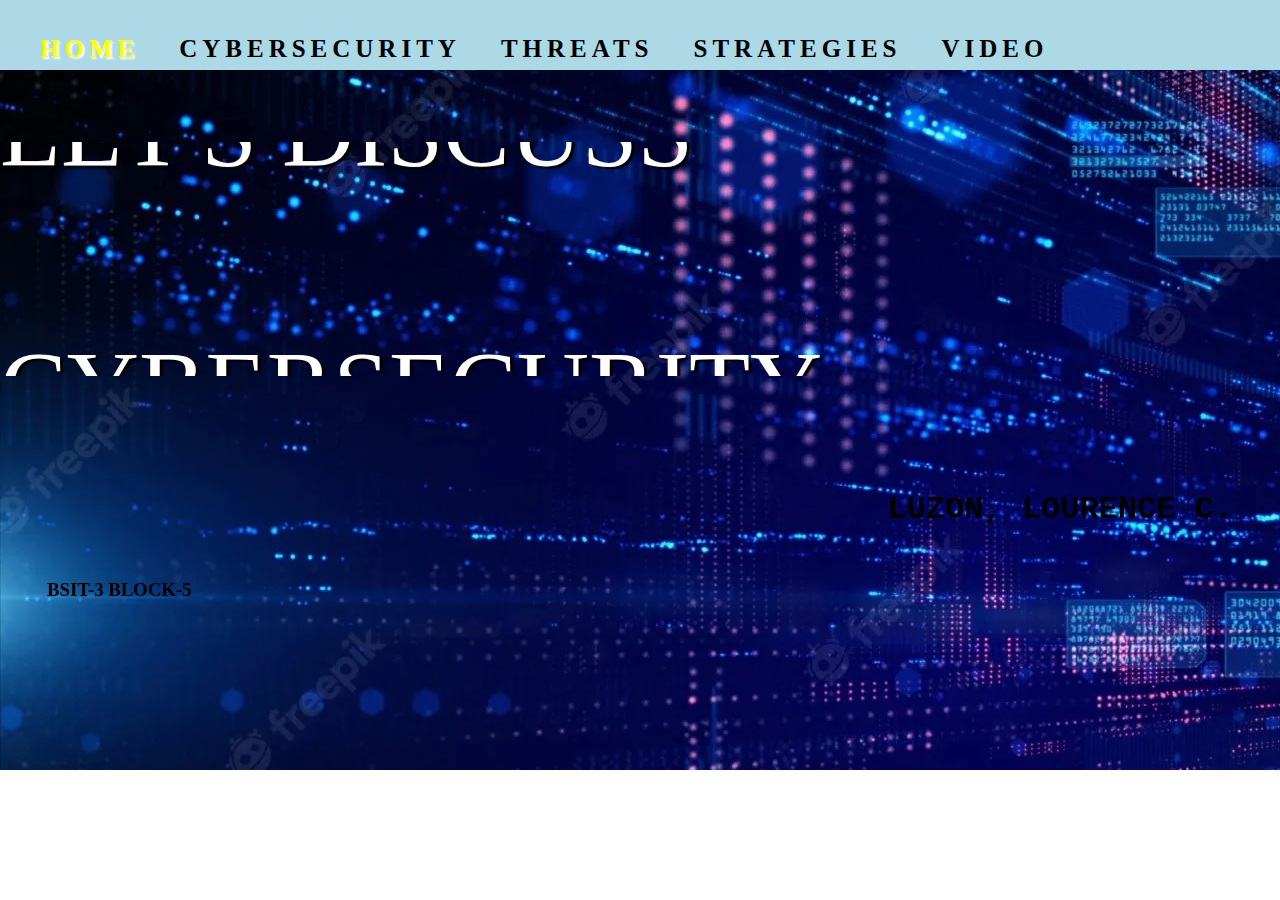
<file: index.html>
<!DOCTYPE html>
<html>
<head>
	<title>Home</title>
	<link rel="stylesheet" type="text/css" href="css/index.css">
</head>
<body>
 	

 	<div class="sechead">
 		<a href="index.html"><ul class="active">HOME</ul>
 		<a href="cyber.html"><ul>CYBERSECURITY</ul></a>
 		<a href="threats.html"><ul>THREATS</ul></a>
 		<a href="strategies.html"><ul>STRATEGIES</ul></a>
 		<a href="video.html"><ul>VIDEO</ul></a>
 	</div>

 	<div class="thirdhead">
 		<br>
 		<br>
 		<br>
 		<br>
 		<center>
 			<marquee direction=down><p class="welcome">LET'S DISCUSS<br></p></marquee>
 			<marquee direction=up><p class="welcome">CYBERSECURITY<br></p></marquee>
 			<br>
 			<br>
 			<br>
 			<br>
 			<br>
 			<br>
   <h1> <marquee direction="left" 
        behavior="alternate" > LUZON, LOURENCE C.</marquee></h1>
    <marquee direction="right" 
        behavior="alternate" >
       <h3>BSIT-3 BLOCK-5</h3>
    </marquee>
 		
 		</center>
 		
 	</div>
</body>
</html>
</file>
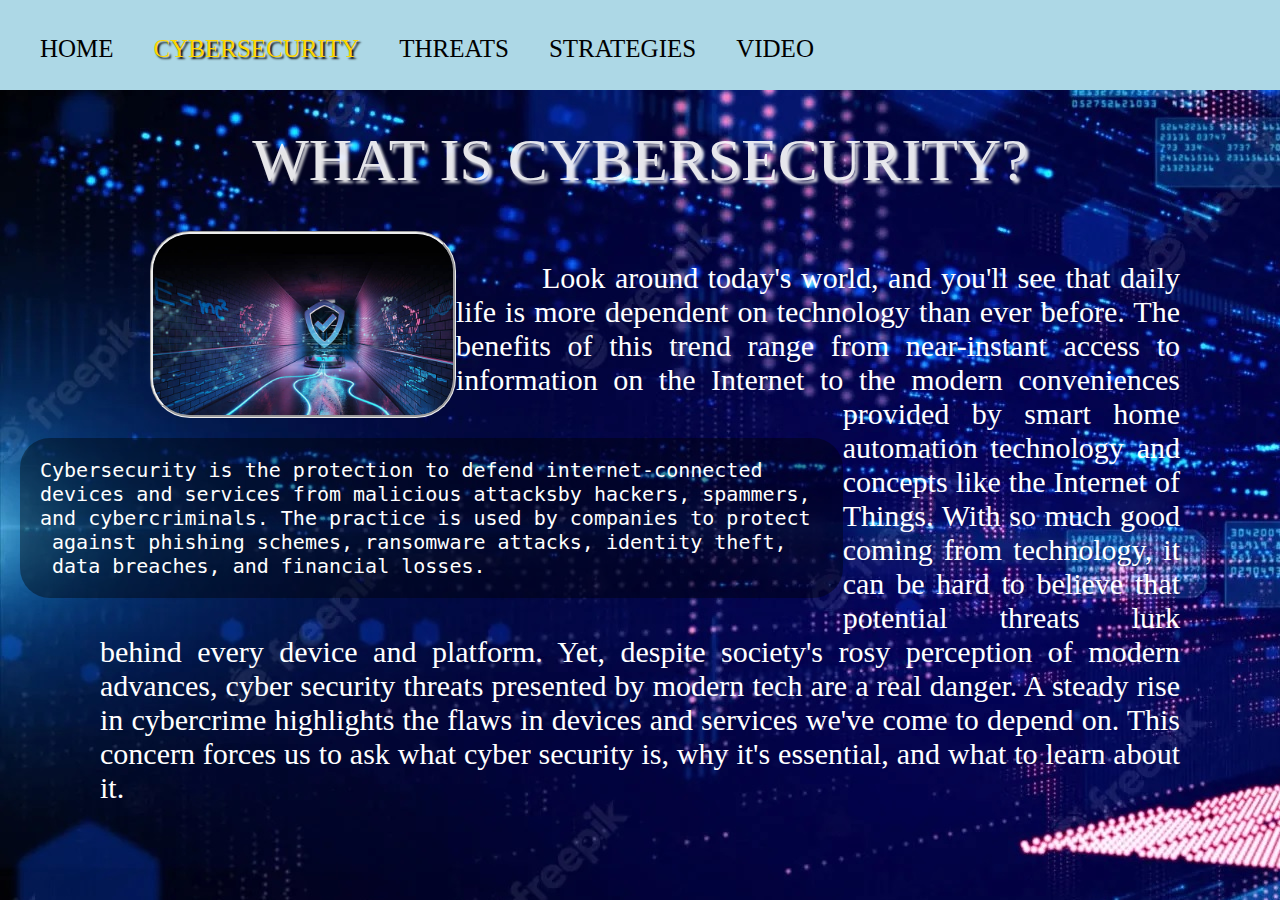
<file: cyber.html>
<!DOCTYPE html>
<html>
<head>
	<title>CYBER</title>
	<link rel="stylesheet" type="text/css" href="css/cyber.css">
</head>
<body>
 	
 	<div class="sechead">
 		<a href="index.html"><ul>HOME</ul>
 		<a href="cyber.html"><ul class="active">CYBERSECURITY</ul></a>
 		<a href="threats.html"><ul>THREATS</ul></a>
 		<a href="strategies.html"><ul>STRATEGIES</ul></a>
 		<a href="video.html"><ul>VIDEO</ul></a>
 	</div>
 	
 	
 	
 	<br><br>
 	<div class=>
 	 	<p class="my">WHAT IS CYBERSECURITY?</p>
 	 	<br><br>
 	  	<img src="gallery/bebe.jpg" class="ab">

<pre class="name">
Cybersecurity is the protection to defend internet-connected <br>devices and services from malicious attacksby hackers, spammers, <br>and cybercriminals. The practice is used by companies to protect<br> against phishing schemes, ransomware attacks, identity theft,<br> data breaches, and financial losses.
</pre>

 <p class="im">&nbsp;&nbsp;&nbsp;&nbsp;&nbsp;&nbsp;&nbsp;&nbsp;&nbsp;Look around today's world, and you'll see that daily life is more dependent on technology than ever before. The benefits of this trend range from near-instant access to information on the Internet to the modern conveniences provided by smart home automation technology and concepts like the Internet of Things.

With so much good coming from technology, it can be hard to believe that potential threats lurk behind every device and platform. Yet, despite society's rosy perception of modern advances, cyber security threats presented by modern tech are a real danger.

A steady rise in cybercrime highlights the flaws in devices and services we've come to depend on. This concern forces us to ask what cyber security is, why it's essential, and what to learn about it.
</p>
</div>
 	
 	
</body>
</html>
</file>
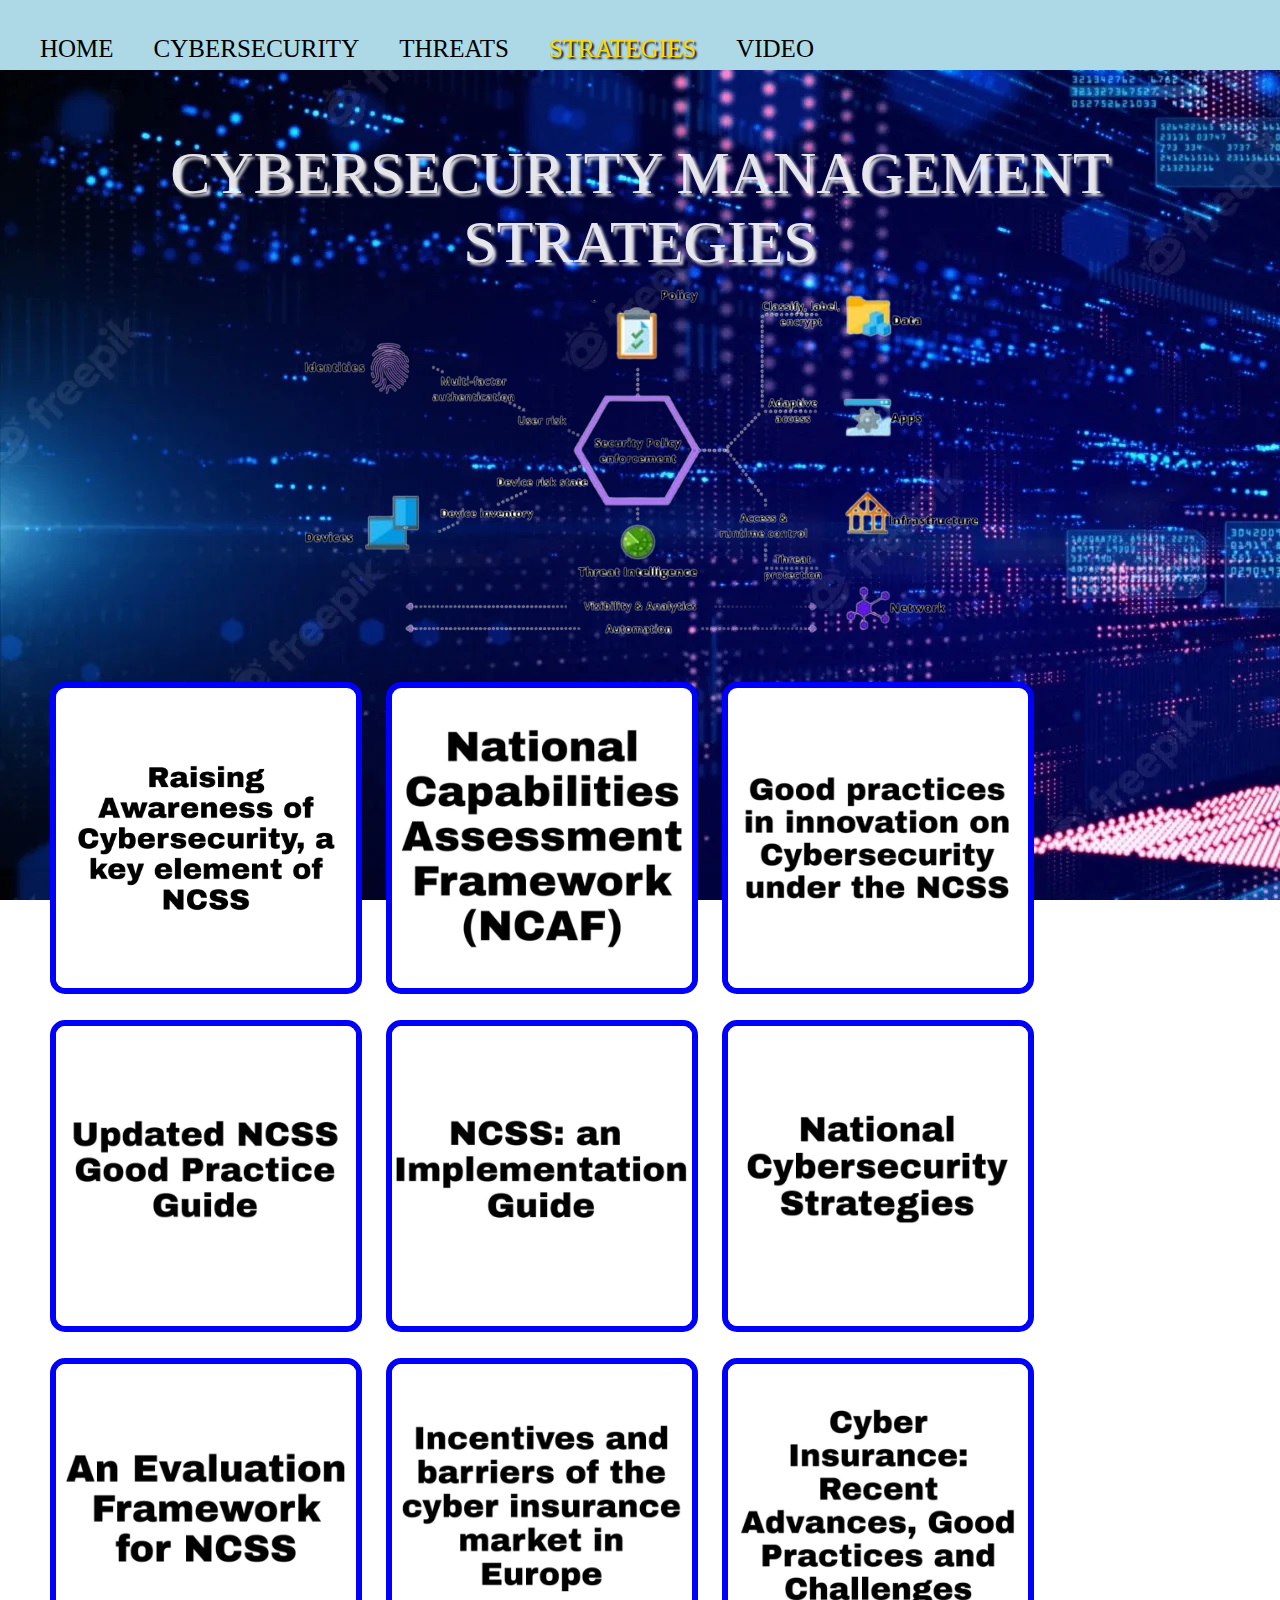
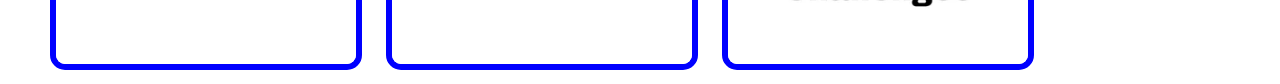
<file: strategies.html>
<!DOCTYPE html>
<html>
<head>
	<title>STRATEGIES</title>
	<link rel="stylesheet" type="text/css" href="css/strategies.css">
</head>
<body>
 	
 	<div class="sechead">
 		<a href="index.html"><ul>HOME</ul>
 		<a href="cyber.html"><ul>CYBERSECURITY</ul></a>
 		<a href="threats.html"><ul>THREATS</ul></a>
 		<a href="strategies.html"><ul class="active">STRATEGIES</ul></a>
    <a href="video.html"><ul>VIDEO</ul></a>
  </div>
 	</div>
 	
  <div class=>
    <p class="my">   <br>CYBERSECURITY MANAGEMENT STRATEGIES</p>
    <center><img src="gallery/11-removebg-preview.png" class="img"></center>
   <div class="holder">
    <a href="gallery/1.jpg" target="_new"><img src="gallery/1.jpg" class="gallery"></a>
    <a href="gallery/2.jpg" target="_new"><img src="gallery/2.jpg" class="gallery"></a>
    <a href="gallery/3.jpg" target="_new"><img src="gallery/3.jpg" class="gallery"></a>
    <a href="gallery/4.jpg" target="_new"><img src="gallery/4.jpg" class="gallery"></a>
    <a href="gallery/5.jpg" target="_new"><img src="gallery/5.jpg" class="gallery"></a>
    <a href="gallery/6.jpg" target="_new"><img src="gallery/6.jpg" class="gallery"></a>
    <a href="gallery/7.jpg" target="_new"><img src="gallery/7.jpg" class="gallery"></a>
    <a href="gallery/8.jpg" target="_new"><img src="gallery/8.jpg" class="gallery"></a>
    <a href="gallery/9.jpg" target="_new"><img src="gallery/9.jpg" class="gallery"></a>
    
    
  </div>
 </div>



</body>
</html>
</file>
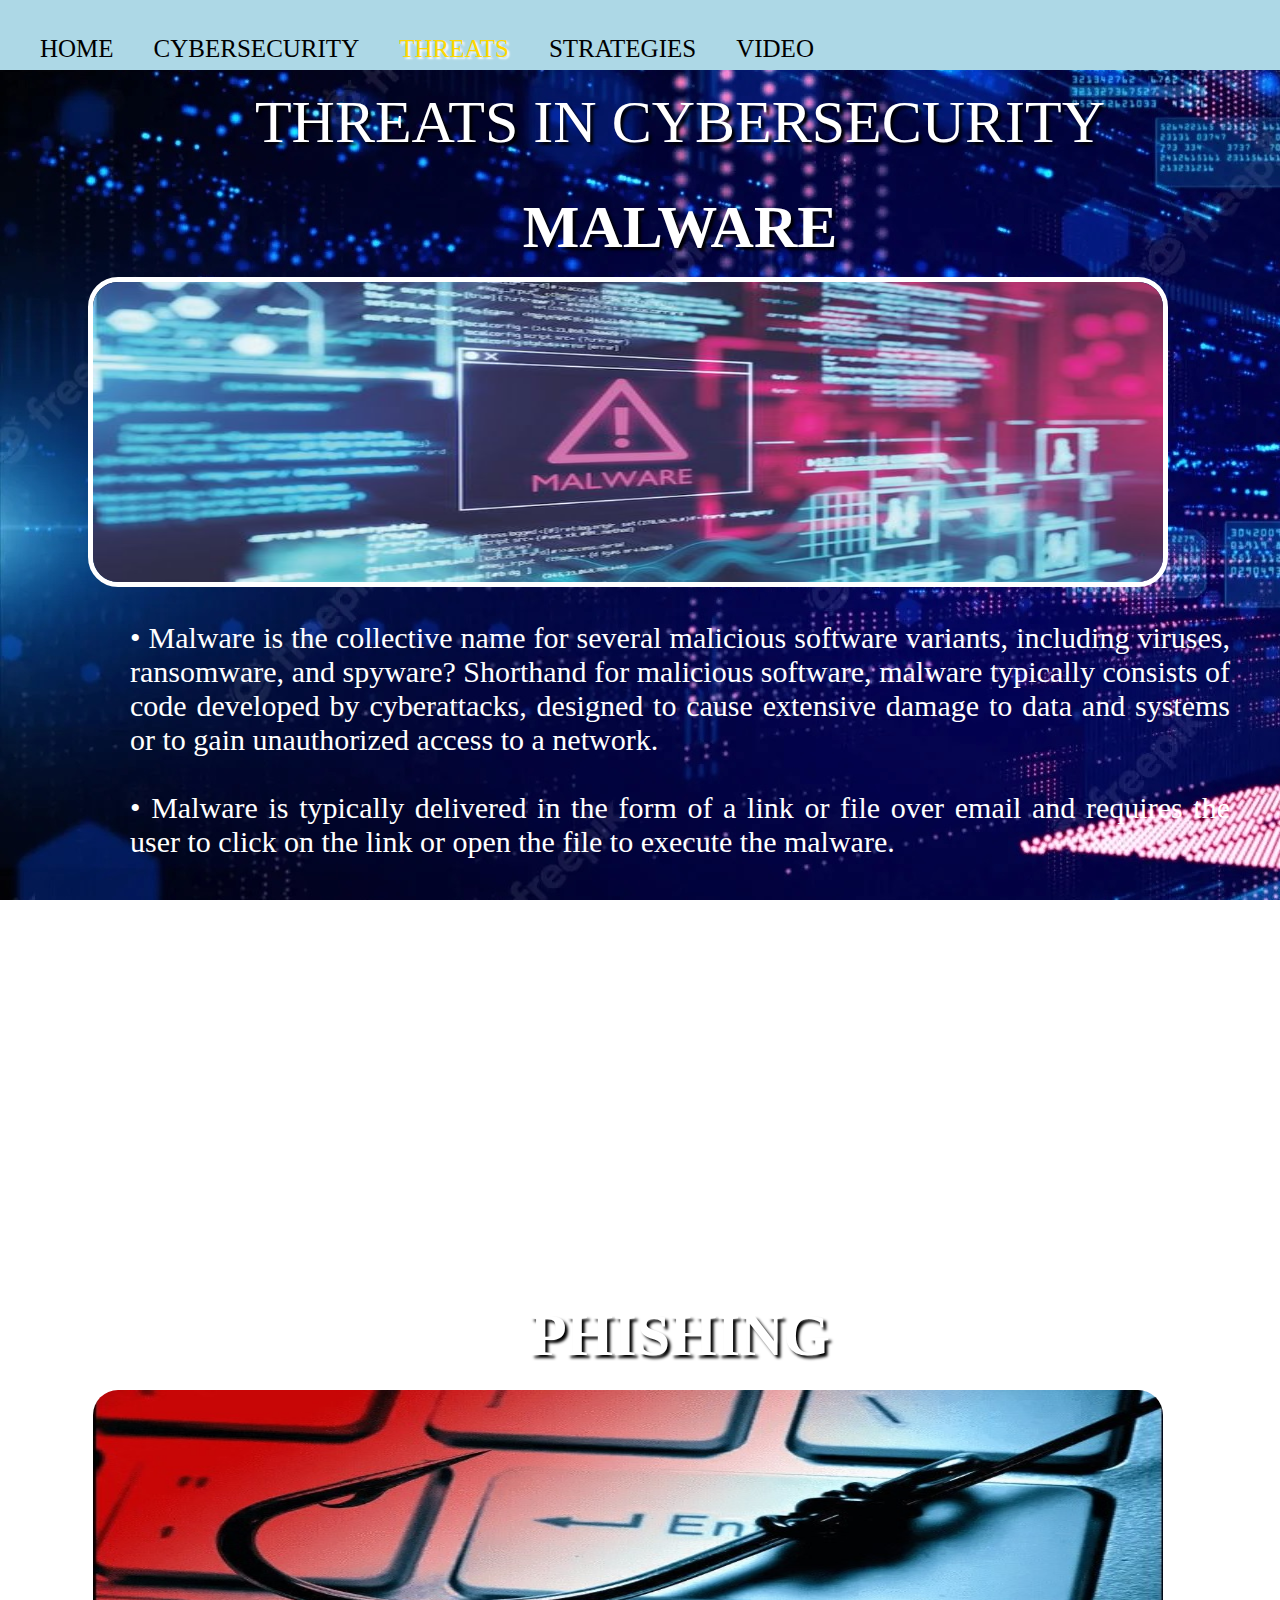
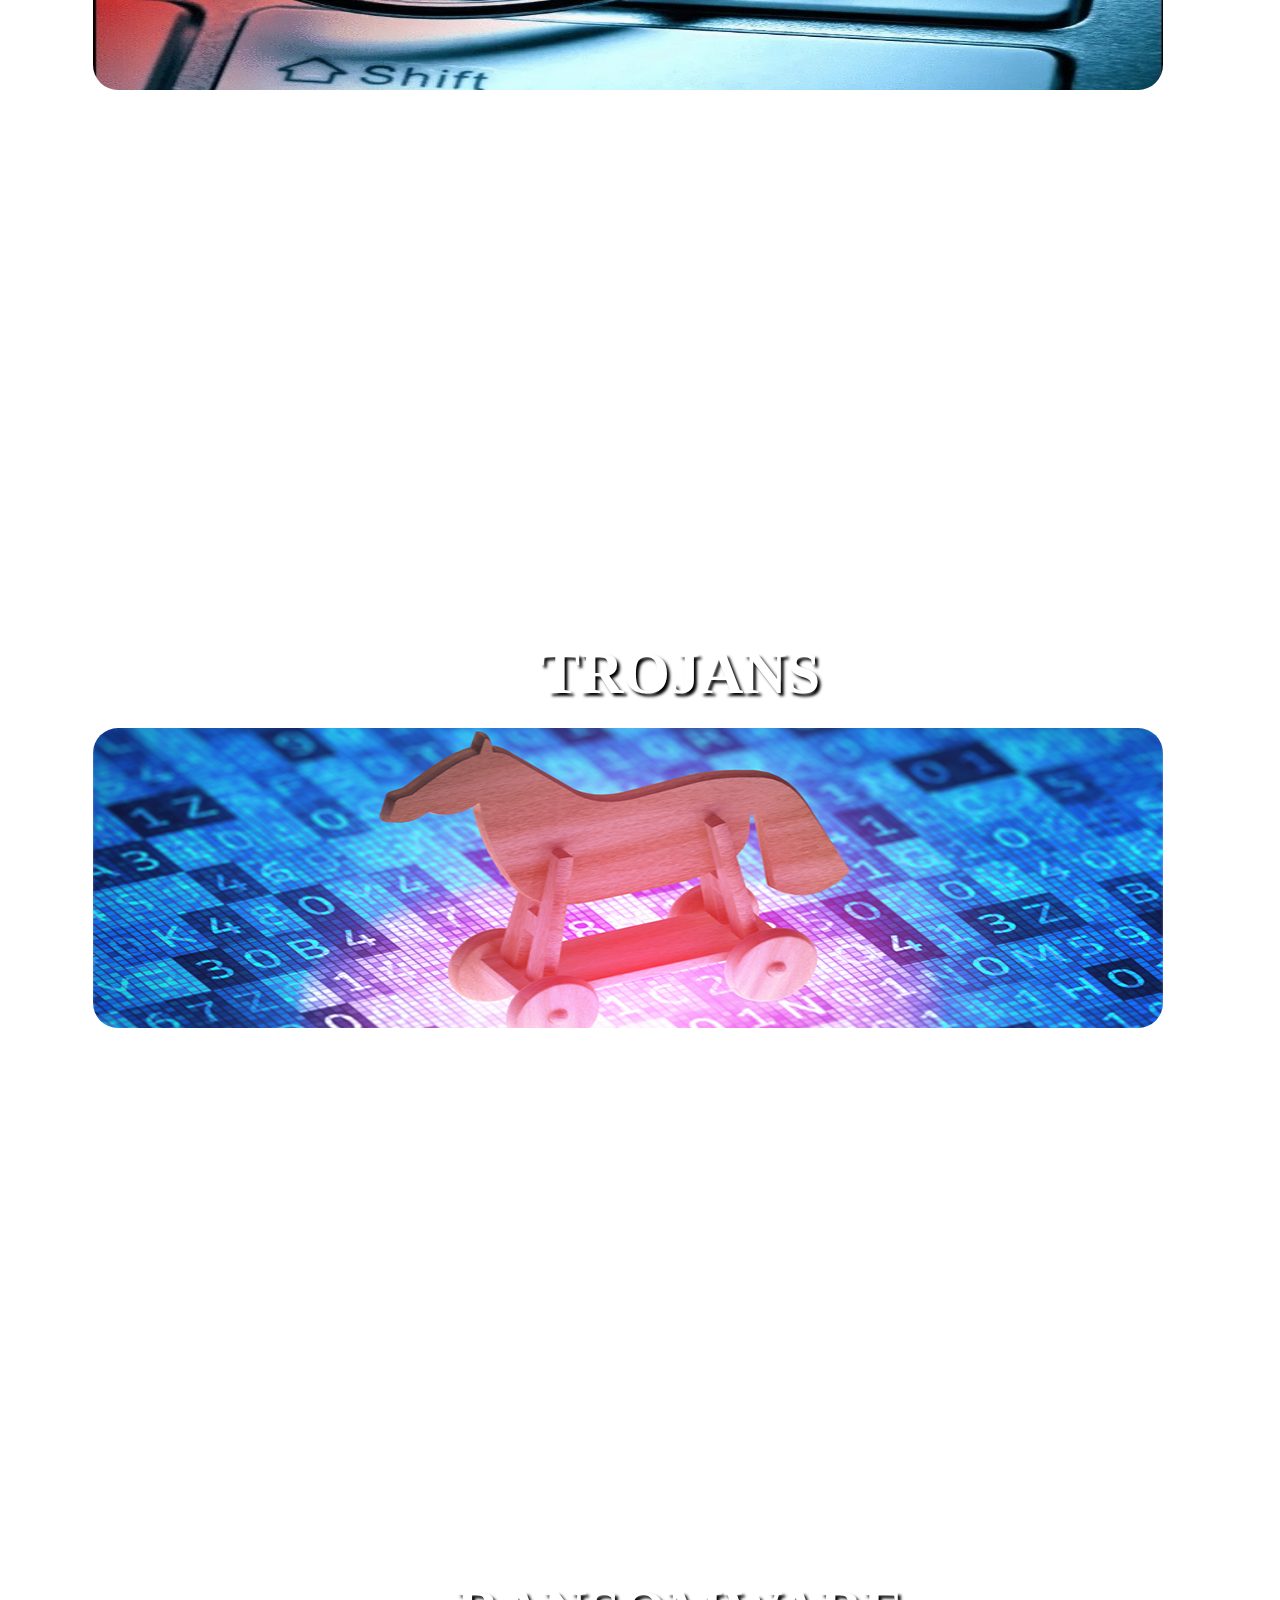
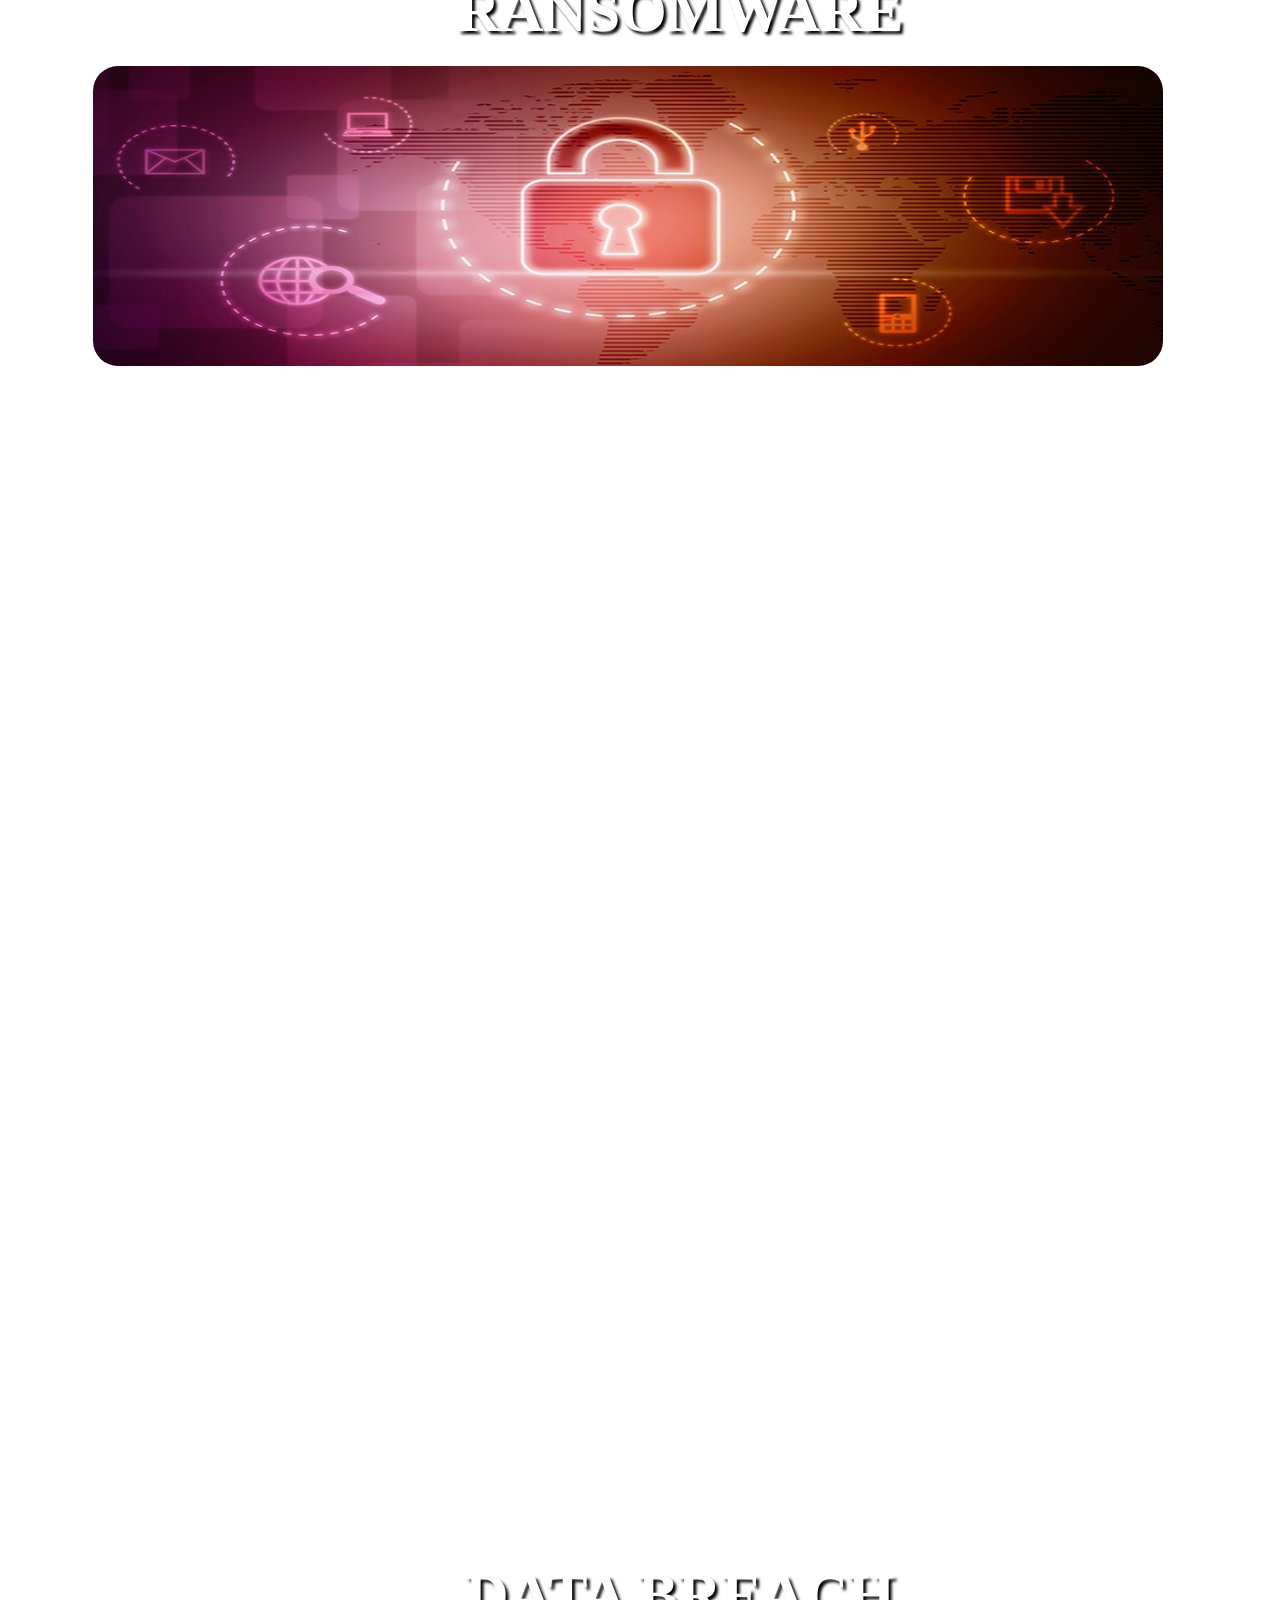
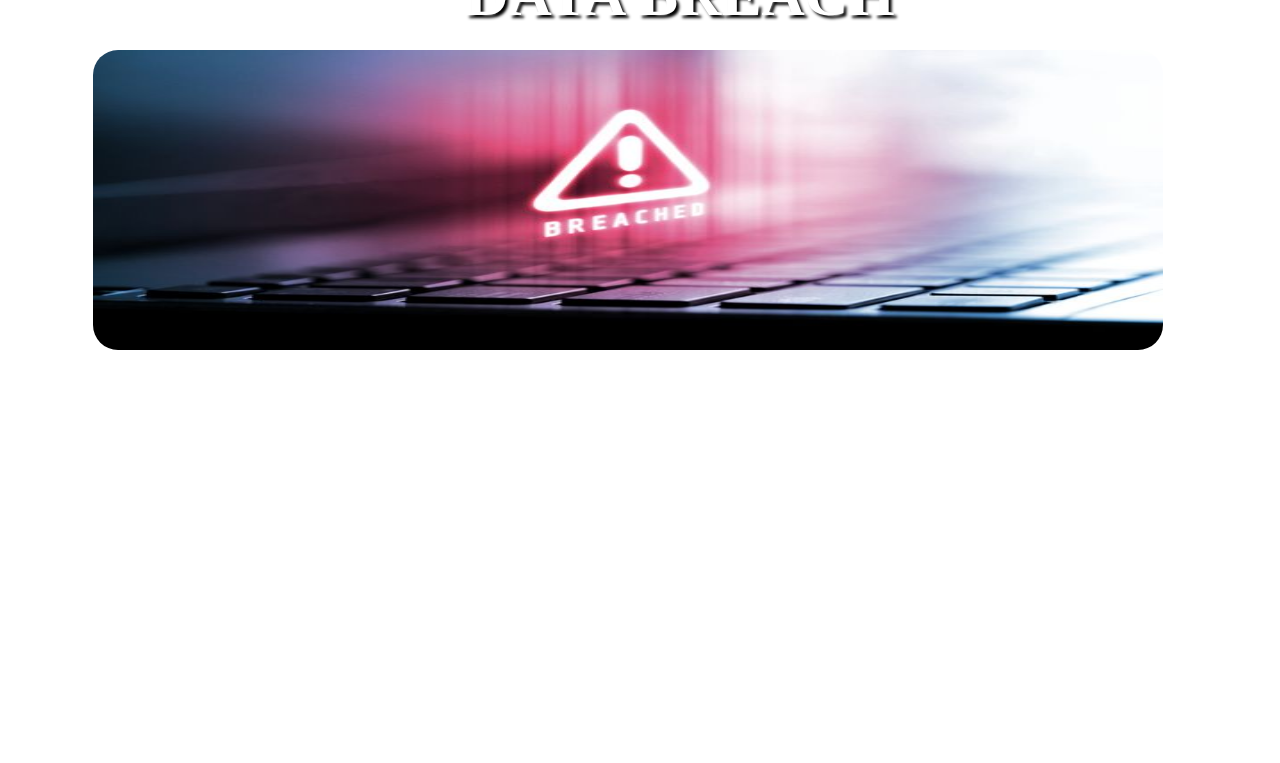
<file: threats.html>
<!DOCTYPE html>
<html>
<head>
	<title>THREATS</title>
	<link rel="stylesheet" type="text/css" href="css/threats.css">
</head>
<body>
 	
 	<div class="sechead">
 		<a href="index.html"><ul>HOME</ul>
 		<a href="cyber.html"><ul>CYBERSECURITY</ul></a>
 		<a href="threats.html"><ul class="active">THREATS</ul></a>
 		<a href="strategies.html"><ul>STRATEGIES</ul></a>
 		<a href="video.html"><ul>VIDEO</ul></a>
 	</div>
 	
 	
 	<div class="containsss">
 	 	<p class="my">THREATS IN CYBERSECURITY</p>
 	 	<br><br>
 	 	  <h1 class="my">MALWARE</h1>
 	 	<img src="gallery/mal.jpg" class="img">	
 	  	<p class="paragg">•	Malware is the collective name for several malicious software variants, including viruses, ransomware, and spyware? Shorthand for malicious software, malware typically consists of code developed by cyberattacks, designed to cause extensive damage to data and systems or to gain unauthorized access to a network. 
 	  		<br>
 	  		<br>
•	Malware is typically delivered in the form of a link or file over email and requires the user to click on the link or open the file to execute the malware. 
<br>
<br>
•	Malware has been a threat to individuals and organizations since the early 1970s when the Creeper virus first appeared. Since then, the world has been under attack from hundreds of thousands of different malware variants, all with the intent of causing the most disruption and damage as possible. 
<br>
<br>
•	Malware delivers its payload in several different ways. From demanding a ransom to stealing sensitive personal data, cybercriminals are becoming more and more sophisticated in their methods. The following is a list of some of the more common malware types and definitions.
</p>
 	  	<br><br><br><br>
 	  <h1 class="my">PHISHING</h1>
 		<img src="gallery/phis.jpg" class="img">
 	 	<p class="paragg">•	Phishing is a cybercrime that leverages deceptive emails, websites, and text messages to steal confidential personal and corporate information. Victims are tricked into giving up personal information such as their credit card data, phone number, mailing address, company information, etc. This information is then used by criminals to steal the victim’s identity and commit further crimes using this stolen identity. Criminals who use phishing tactics are successful because they carefully hide behind emails and websites familiar to the intended victim. <br>
<br>
 	 	For example, the email address might be administrator@paypal.org.com instead of administrator@paypal.com and urge the recipient to update their account credentials to protect them from fraud. Phishing is a type of social engineering that criminals use to steal data, infect computers, and infiltrate company networks.</p>
	<br><br><br><br>
	<h1 class="my">TROJANS</h1>
		<img src="gallery/tro.png" class="img">
 	 	<p class="paragg">•	Trojans are deceptive programs that appear to perform one function, but in fact perform another, malicious function. They might be disguised as free software, videos or music, or seemingly legitimate advertisements. The term “trojan virus” is not technically accurate; according to most definitions, trojans are not viruses. A virus is a program that spreads by attaching itself to other software, while a trojan spreads by pretending to be useful software or content. Many experts consider spyware programs, which track user activity and send logs or data back to the attacker, as a type of trojan.<br>
 	 		<br>
•	 Trojans can act as standalone tools for attackers or can be a platform for other malicious activity. For example, trojan downloaders are used by attackers to deliver future payloads to a victim’s device. Trojan rootkits can be used to establish a persistent presence on a user’s device or a corporate network.
</p>
	<br><br><br><br>
	<h1 class="my">RANSOMWARE</h1>
		<img src="gallery/ram.jpg" class="img">
 	 	<p class="paragg">•	Ransomware is a subset of malware in which the data on a victim's computer is locked -- typically by encryption -- and payment is demanded before the ransomed data is decrypted and access is returned to the victim. The motive for ransomware attacks is usually monetary, and unlike other types of attacks, the victim is usually notified that an exploit has occurred and is given instructions for how to recover from the attack. Payment is often demanded in a virtual currency, such as bitcoin, so that the cybercriminal's identity is not known. <br>
 	 		<br>
•	Ransomware malware can be spread through malicious attachments found in emails or in infected malicious software apps, infected external storage devices and compromised websites. Attacks have also used Remote Desktop Protocol and other approaches that do not rely on any form of user interaction.<br>
<br>
•	 Ransomware kits on the deep web have enabled cybercriminals to purchase and use software tools to create ransomware with specific capabilities. They can then generate this malware for their own distribution, with ransoms paid to their bitcoin accounts. As with much of the rest of the information technology world, it is now possible for those with little or no technical background to order inexpensive ransomware as a service (RaaS) and launch attacks with minimal effort. One of the more common methods of delivering ransomware attacks is through a phishing email. An attachment the victim thinks they can trust is added to an email as a link. <br>
<br>
•	Once the victim clicks on that link, the malware in the file begins to download. Other more aggressive forms of ransomware will exploit security holes to infect a system, so they do not have to rely on tricking users. The malware can also be spread through chat messages, removable Universal Serial Bus (USB) drives or browser plugins. Once the malware is in a system, it will begin encrypting the victim's data. It will then add an extension to the files, making them inaccessible. Once this is done, the files cannot be decrypted without a key known only by the attacker. The ransomware will then display a message to the victim, explaining that files are inaccessible and can only be accessed again upon paying a ransom to the attackers -- commonly in the form of bitcoin.
</p>
		<br><br><br><br>
<h1 class="my">DATA BREACH</h1>
		<img src="gallery/data.jpg" class="img">
 	 	<p class="paragg">•	A data breach is the release of confidential, private, or otherwise sensitive information into an unsecured environment. A data breach can occur accidentally, or as the result of a deliberate attack. Millions of people are affected by data breaches every year, and they can range in scope from a doctor accidentally looking at the wrong patient’s chart, to a large-scale attempt to access government computers to uncover sensitive information.<br>
 	 		<br>
•	 Data breaches are a major security concern because sensitive data is constantly being transmitted over the Internet. This continuous transfer of information makes it possible for attackers in any location to attempt data breaches on almost any person or business they choose. Data is also stored in digital form by businesses all over the world. The servers that store the data are often vulnerable to various forms of cyber-attack.
</p>
 </div>
 	

</body>
</html>
</file>
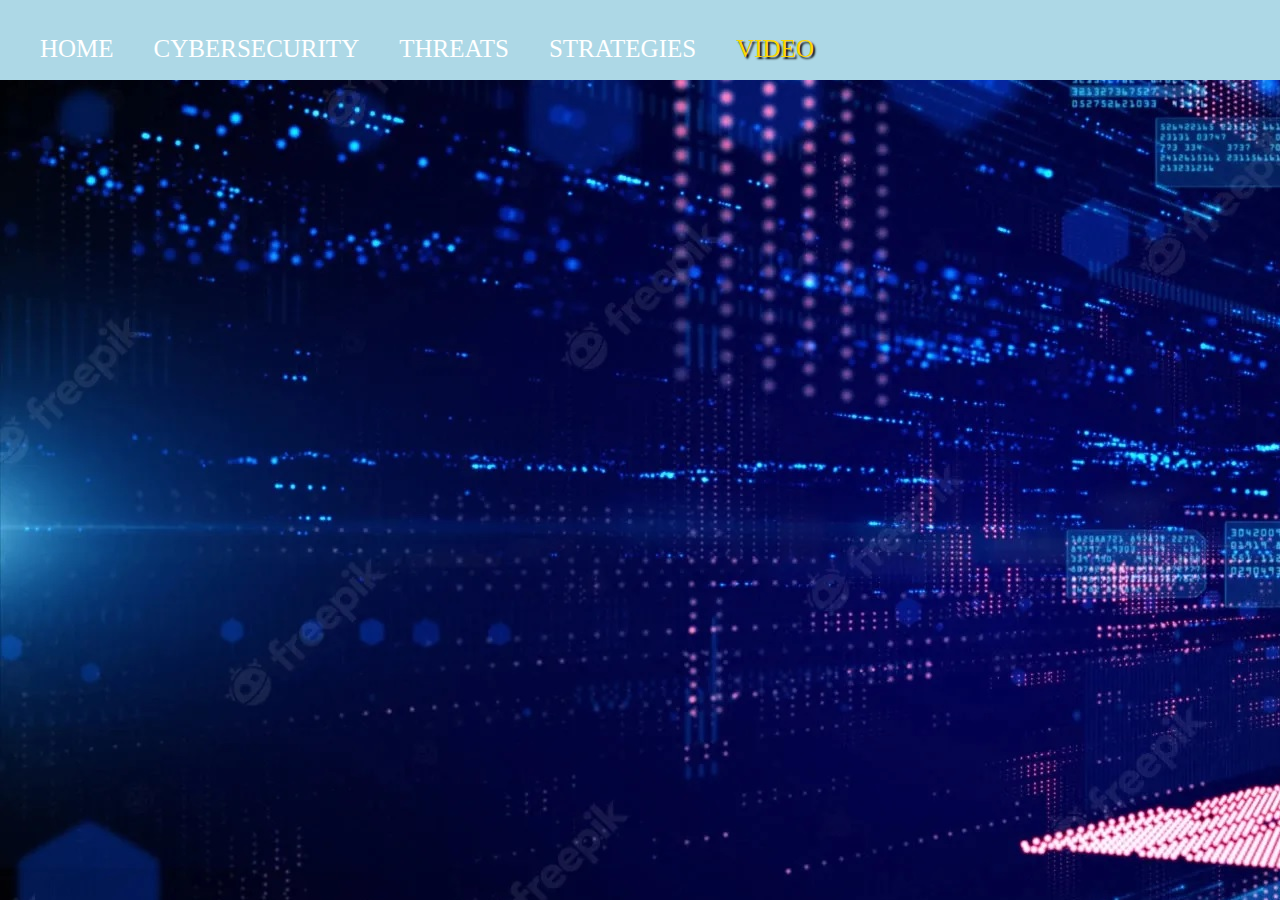
<file: video.html>
<!DOCTYPE html>
<html>
<head>
	<title>VIDEO</title>
	<link rel="stylesheet" type="text/css" href="css/video.css">
</head>
<body>
 	
 	<div class="sechead">
    <a href="index.html"><ul>HOME</ul>
    <a href="cyber.html"><ul>CYBERSECURITY</ul></a>
    <a href="threats.html"><ul>THREATS</ul></a>
    <a href="strategies.html"><ul>STRATEGIES</ul></a>
    <a href="video.html"><ul class="active">VIDEO</ul></a>
  </div>
  
 
<br>
<br>
<p>
<center><iframe width="1000" height="500" src="https://www.youtube.com/embed//uAhVzJLAaYo" title="YouTube video player" frameborder="0" allow="accelerometer; autoplay; clipboard-write; encrypted-media; gyroscope; picture-in-picture" allowfullscreen></iframe></center>
</p>

</div>

 </div>
</body>
</html>
</file>
<file: css/index.css>
body{
	margin:0;
}
.active{
	color: yellow;
	text-shadow: 2px 2px 2px white;
}

.index{
	float: left
	width: 900px;
	height: 400px;
	border: ridge;
	border-radius: 30px;
	box-shadow: 8px 4px 4px white;

}

.sechead{
	background-color: lightblue;
	height: 60px;
	padding-top: 10px;
	padding-bottom: 0px;	
}
.thirdhead{
	background-image: url(../home/fink.jpg);
	height: 700px;
	background-color: green;
}
.fouthhead{
	background-color: steelblue;
	height: 100px;
}
footer{
	text-align: center;
	font-size: 25px;
	background-color: steelblue;
	padding: 12px;
	color: white;


}
.align{
	text-align: left;
}
ul{
	float: left;
    text-align: absolute;
    font-size: 25px;
    color: black;
    margin: 1;
	font-weight: bolder;
	letter-spacing: 5px;

}


h4{
	margin: 0;
	padding: 4px;
 	margin-left: 30px;
 	color: black;
 	font-family: calibri;
}
.hello{
	margin: 0;
	color: white;
	font-size: 60px;
	margin-left: 120px;
	text-shadow: 3px 3px 3px black;
	background-color: pink;
}
.welcome{
	margin: 0;
	color: white;
	font-size:100px;
	text-shadow: 3px 2px 2px black;
	
}
.personal{
	margin: 0;
	color: white;
	font-size: 40px;
	text-shadow: 2px 1px 1px black;
	background-color: blue;
}
button{
	width: 120px;
	height: 50px;
	margin-top:5px;
	border-radius: 20px;
	background-color: steelblue;
	color: white;
}
.contain{
	margin-left: 120px;
}
.connect{
	margin: 0;
	text-align: center;
	font-size: 80px;
	color: white;

}
h1{
	font-family: Courier New;
}
</file>
<file: css/cyber.css>
body{
	margin:0;
	background-image: url(../home/fink.jpg);
	background-attachment: fixed;
		
}
.active{
	color: gold;
	text-shadow: 2px 2px 2px black;
}
.sechead{
	background-color: lightblue;
	height: 80px;
	padding-top: 10px;
	padding-bottom: 0px;	
}
.thirdhead{
	
}
.fouthhead{
	background-color: steelblue;
	height: 100px;
}
footer{
	text-align: center;
	font-size: 25px;
	background-color: steelblue;
	padding: 12px;
	color: white;

}
.align{
	text-align: left;
}
ul{
	float: left;
    text-align: absolute;
    font-size: 25px;
    color: black;
    margin: 1;
}

h4{
	margin: 0;
	padding: 4px;
 	margin-left: 30px;
 	color: black;
 	font-family: calibri;
}
.hello{
	margin: 0;
	color: white;
	font-size: 60px;
	margin-left: 120px;
	text-shadow: 3px 3px 3px black;
}
.welcome{
	margin: 0;
	color: steelblue;
	font-size:80px;
	margin-left: 120px;
	text-shadow: 3px 2px 2px black;
}
.personal{
	margin: 0;
	color: white;
	font-size: 25px;
	margin-left: 120px;
	text-shadow: 2px 1px 1px black;
}
button{
	width: 120px;
	height: 50px;
	margin-left: 250px;
	margin-top:5px;
	border-radius: 20px;
	background-color: steelblue;
	color: white;
}
.contain{
	margin-left: 120px;
}
.connect{
	margin: 0;
	text-align: center;
	font-size: 80px;
	color: white;

}
h1{
	font-family: Courier New;
}

.containsss{
	background-color: rgba(0,0,0,.3);
	height: 800px;
	width: 1200px;
	float: left;
	border-radius: 20px;
	margin-left: 80px;
}
.my{
	color: white;
	text-align: center;
	font-size: 60px;
	text-shadow: 3px 3px 3px white;
	opacity: 0.9;
	margin: 0;
}
.picss{
	width: 500px;
	float: left;
	margin-left: 40px;
}
.parag{
	margin-left: 700px;
	font-size: 30px;
	color: black;
	text-shadow: 3px 3px 3px white;
}
.paragg{
	text-align: justify;
    text-justify: inter-word;
	margin-left: 570px;
	margin-right: 50px;
	font-size: 30px;
	color: white;
	text-shadow: 3px 3px 3px white
	;
}
.ab{
	width:300px;
	margin-left: 150px;
	border-radius: 40px;
	border: groove;
	float: left;
}
.name{
	font-size: 20px;
	float: left;
	margin-left: 20px;
	color: white;
	background-color: rgba(0,0,0,.4);
	padding: 20px;
	border-radius: 30px;
}
.social{
	font-size: 30px;
	margin-left: 480px;
	color: white;
	text-shadow: 2px 2px 2px black;
}
.karne{
	width: 50px;
	margin-left:6px;
}
.am{
 	margin-left: 600px;
}
.im{
	font-size: 30px;
	margin-left: 100px;
	margin-right: 100px;
	text-align: justify;
	color: white;
	
}
</file>
<file: css/strategies.css>
body{
	margin:0;
	background-image: url(../home/fink.jpg);
	background-attachment: fixed;
		
}
.active{
	color: gold;
	text-shadow: 2px 2px 2px black;
}
.sechead{
	background-color: lightblue;
	height: 60px;
	padding-top: 10px;
	padding-bottom: 0px;	
}
.thirdhead{
	
}
.fouthhead{
	background-color: steelblue;
	height: 100px;
}
footer{
	text-align: center;
	font-size: 25px;
	background-color: steelblue;
	padding: 12px;
	color: black;

}
.align{
	text-align: left;
}
ul{
	float: left;
    text-align: absolute;
    font-size: 25px;
    color: black;
    margin: 1;
}

h4{
	margin: 0;
	padding: 4px;
 	margin-left: 30px;
 	color: black;
 	font-family: calibri;
}
.hello{
	margin: 0;
	color: black;
	font-size: 60px;
	margin-left: 120px;
	text-shadow: 3px 3px 3px black;
}
.welcome{
	margin: 0;
	color: steelblue;
	font-size:80px;
	margin-left: 120px;
	text-shadow: 3px 2px 2px black;
}
.personal{
	margin: 0;
	color: white;
	font-size: 25px;
	margin-left: 120px;
	text-shadow: 2px 1px 1px black;
}
button{
	width: 120px;
	height: 50px;
	margin-left: 250px;
	margin-top:5px;
	border-radius: 20px;
	background-color: steelblue;
	color: white;
}
.contain{
	margin-left: 120px;
}
.connect{
	margin: 0;
	text-align: center;
	font-size: 80px;
	color: white;

}
h1{
	font-family: Courier New;
}
.containss{
	background-color: rgba(0,0,0,.5);
	height: 415px;
	width: 300px;
	float: left;

}
.containsss{
	background-color: rgba(0,0,0,.3);
	height: 1250px;
	width: 1000px;
	float: left;
	border-radius: 20px 0px 20px;
	margin-left: 15px;
}
.my{
	color: white;
	text-align: center;
	font-size: 60px;
	text-shadow: 3px 3px 3px white;
	opacity: 0.9;
	margin: 0;
}


.letter{
	margin-left: 200px;
	color: white;
	font-size: 40px;
}
.gall{
	width: 150px;
	margin-left: 70px;
	margin-top: 20px;
	border-radius: 20px;
	border: ridge;
}
.para{
	color: white;
	font-size: 25px;
	text-align: center;
	margin: 0;

}
.social{
	margin: 0;
	margin-left: 12px;
	color: black;
}
.icon{
	float: left;	
	width: 40px;
	margin: 0;
	margin-left: 5px;
}
.icontain{
	margin-left: 60px;
}
.gallery{
	width: 300px;
	height: 300px;
	margin: 10px;
	border-radius: 15px;
	margin-top: 12px;
	border: 6px solid blue;
	transition: all .2s ease-in-out;
}
.gallery:hover{
	width: 400px;
	height: 300px;
	margin-left: 12px;
	border-radius: 15px;
	margin-top: 12px;
	border: 6px solid blue;
	transform: scale(1.1);
}
.gallerys{
	width: 70px;
	height: 200px;
	margin-left: 12px;
	border-radius: 15px;
	margin-top: 12px;
	border: 6px solid pink;
	transition: all .2s ease-in-out;
}
.gallerys:hover{
	width: 270px;
	height: 200px;
	margin-left: 12px;
	border-radius: 15px;
	margin-top: 12px;
	border: 6px solid pink;
	transform: scale(1.1);
}

.holder{
	margin-left: 40px;
	margin-top: 20px;
}
</file>
<file: css/threats.css>
body{
	margin:0;
	background-image: url(../home/fink.jpg);
	background-attachment: fixed;
		
}
.active{
	color: gold;
	text-shadow: 2px 2px 2px white;
}
.sechead{
	background-color: lightblue;
	height: 60px;
	padding-top: 10px;
	padding-bottom: 0px;	
}
.thirdhead{
	
}
.fouthhead{
	background-color: steelblue;
	height: 100px;
}
footer{
	text-align: center;
	font-size: 25px;
	background-color: steelblue;
	padding: 12px;
	color: black;

}
.align{
	text-align: left;
}
ul{
	float: left;
    text-align: absolute;
    font-size: 25px;
    color: black;
    margin: 1;
}

h4{
	margin: 0;
	padding: 4px;
 	margin-left: 30px;
 	color: white;
 	font-family: calibri;
}
.hello{
	margin: 0;
	color: black;
	font-size: 60px;
	margin-left: 120px;
	text-shadow: 3px 3px 3px black;
}
.welcome{
	margin: 0;
	color: steelblue;
	font-size:80px;
	margin-left: 120px;
	text-shadow: 3px 2px 2px black;
}
.personal{
	margin: 0;
	color: white;
	font-size: 25px;
	margin-left: 120px;
	text-shadow: 2px 1px 1px black;
}
button{
	width: 120px;
	height: 50px;
	margin-left: 250px;
	margin-top:5px;
	border-radius: 20px;
	background-color: steelblue;
	color: white;
}
.contain{
	margin-left: 120px;
}
.connect{
	margin: 0;
	text-align: center;
	font-size: 80px;
	color: white;

}
h1{
	font-family: Courier New;
	text-align: left;
	font-family: "light pink";
	font-size: 50px;
}
.img{
	margin-left: 8px;
	width: 1070px;
	height: 300px;
	border-radius: 30px;
	margin-top: 15px;
	border: 5px solid white;
}
.containsss{
	height: 1200px;
	width: 1200px;
	float: left;
	border-radius: 20px;
	margin-left: 80px;
}
.my{
	color: white;
	text-align: center;
	font-size: 60px;
	text-shadow: 3px 3px 3px black;
	margin: 0;
}
.picss{
	width: 500px;
	float: left;
	margin-left: 40px;
}
.parag{
	margin-left: 700px;
	font-size: 30px;
	color: white;
	
}
.paragg{
	text-align: justify;
    text-justify: inter-word;
	margin-left: 50px;
	margin-right: 50px;
	font-size: 30px;
	color: white;
	
}
#about{
    display: flex;
    flex-direction: column;
    padding: 20px;
    margin-bottom: 50px;
    font-size: 30px;
}
#pic{
    display: flex;
}
#pic img{
    width: 500px;
    height: 450px;
    position: center;
}
</file>
<file: css/video.css>
body{
	margin:0;
	background-image: url(../home/fink.jpg);
	background-attachment: fixed;
		
}
.active{
	color: gold;
	text-shadow: 2px 2px 2px black;
}
.sechead{
	background-color: lightblue;
	height: 80px;
	padding-top: 10px;
	padding-bottom: 0px;	
}
.thirdhead{
	
}
.fouthhead{
	background-color: steelblue;
	height: 100px;
}
footer{
	text-align: center;
	font-size: 25px;
	background-color: steelblue;
	padding: 12px;
	color: white;

}
.align{
	text-align: left;
}
ul{
	float: left;
    text-align: absolute;
    font-size: 25px;
    color: white;
    margin: 1;
}

h4{
	margin: 0;
	padding: 4px;
 	margin-left: 30px;
 	color: white;
 	font-family: calibri;
}
.hello{
	margin: 0;
	color: white;
	font-size: 60px;
	margin-left: 120px;
	text-shadow: 3px 3px 3px black;
}
.welcome{
	margin: 0;
	color: steelblue;
	font-size:80px;
	margin-left: 120px;
	text-shadow: 3px 2px 2px black;
}
.personal{
	margin: 0;
	color: white;
	font-size: 25px;
	margin-left: 120px;
	text-shadow: 2px 1px 1px black;
}
button{
	width: 120px;
	height: 50px;
	margin-left: 250px;
	margin-top:5px;
	border-radius: 20px;
	background-color: steelblue;
	color: white;
}
.contain{
	margin-left: 120px;
}
.connect{
	margin: 0;
	text-align: center;
	font-size: 80px;
	color: white;

}
h1{
	font-family: Courier New;
}

.containsss{
	background-color: rgba(0,0,0,.3);
	height: 900px;
	width: 1200px;
	float: left;
	border-radius: 20px;
	margin-left: 80px;
}
.my{
	color: white;
	text-align: center;
	font-size: 80px;
	text-shadow: 3px 3px 3px black;
	opacity: 0.9;
	margin: 0;
}
.picss{
	width: 500px;
	float: left;
	margin-left: 40px;
}
.parag{
	margin-left: 700px;
	font-size: 30px;
	color: white;
	text-shadow: 3px 3px 3px black;
}
.paragg{
	text-align: justify;
    text-justify: inter-word;
	margin-left: 570px;
	margin-right: 50px;
	font-size: 30px;
	color: white;
	text-shadow: 3px 3px 3px black;
}
body {font-family: Arial, Helvetica,;}
* {box-sizing: border-box;}

input[type=text], select, textarea {
    width: 100%;
    padding: 12px;
    border: 1px solid #ccc;
    border-radius: 4px;
    box-sizing: border-box;
    margin-top: 6px;
    margin-bottom: 16px;
    resize: vertical;
    font-size: 15px;
}

input[type=submit] {
    background-color: #4CAF50;
    color: white;
    padding: 12px 20px;
    border: none;
    border-radius: 4px;
    cursor: pointer;

}

input[type=submit]:hover {
    background-color: #45a049;
}

.container {
    border-radius: 5px;
    background-color: #f2f2f2;
    padding: 20px;
    width: 500px;
    margin-left: 335px;
    margin-top: 15px;
    font-size: 15px;
    font-family: sans-serif;
}
.co{
	width: 600px;
	margin-left: 300px;
	margin-top: 15px;
}
</file>
